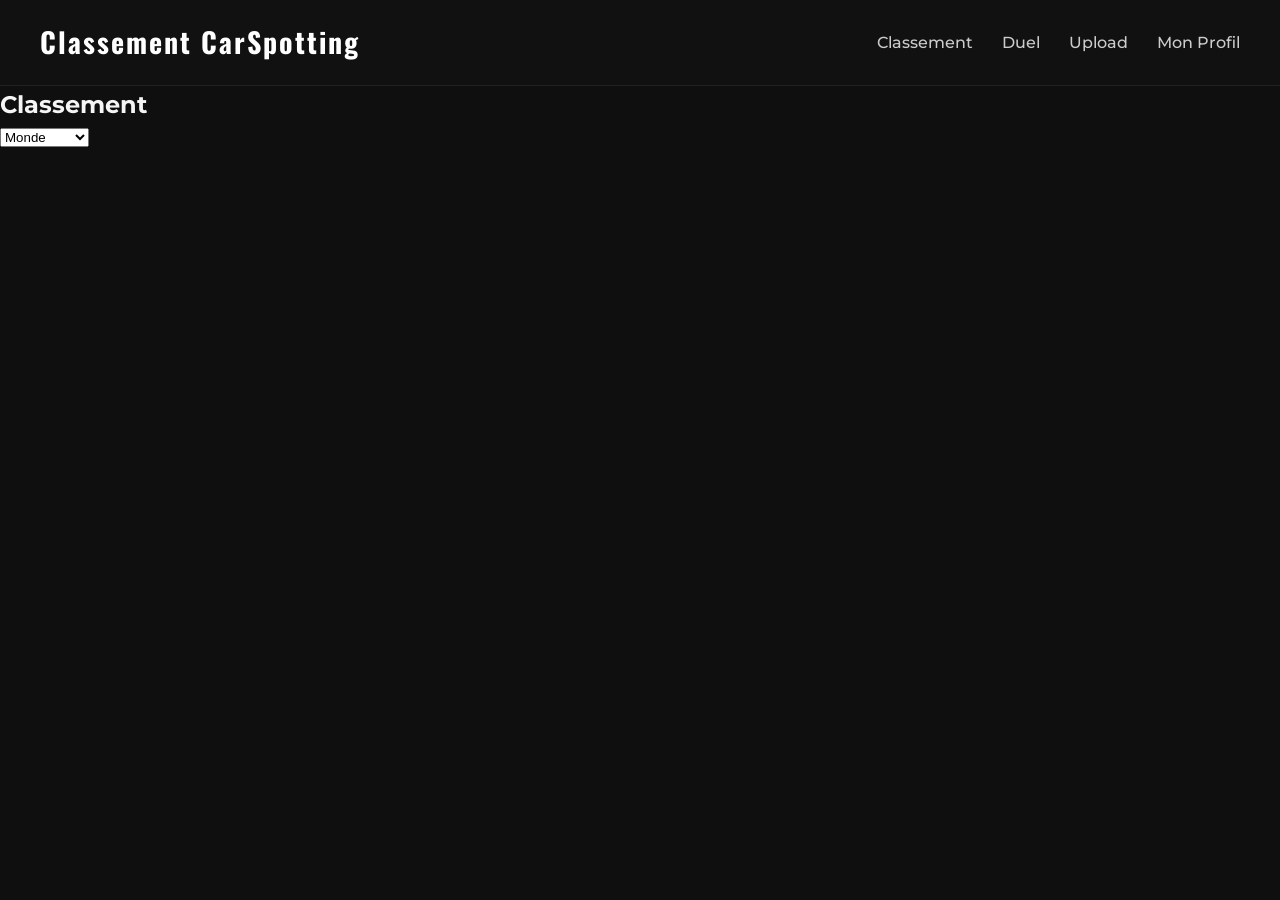
<file: index.html>
<!DOCTYPE html>
<html lang="fr">
<head>
<meta charset="UTF-8">
<meta name="viewport" content="width=device-width, initial-scale=1.0">
<title>Classement CarSpotting V4 Pro</title>
<link rel="stylesheet" href="style.css">
<link href="https://fonts.googleapis.com/css2?family=Montserrat:wght@400;600;700&family=Oswald:wght@500;600&display=swap" rel="stylesheet">
</head>
<body>
<header>
<h1>Classement CarSpotting</h1>
<nav>
<a href="index.html">Classement</a>
<a href="vote.html">Duel</a>
<a href="upload.html">Upload</a>
<a href="profile.html">Mon Profil</a>
</nav>
</header>
<main>
<section>
<h2>Classement</h2>
<select id="filter">
<option value="all">Monde</option>
<option value="day">Aujourd'hui</option>
<option value="month">Ce mois</option>
</select>
<ul id="rankingList"></ul>
</section>
</main>

<script>
function loadRanking() {
const rankingList = document.getElementById("rankingList");
const cars = JSON.parse(localStorage.getItem("cars")) || [];
// Trier par score descendant
const sorted = cars.sort((a,b)=>b.score - a.score);
rankingList.innerHTML = "";
sorted.forEach(c=>{
const li = document.createElement("li");
li.textContent = `${c.name} (${c.city}, ${c.country}) - ${c.score} pts - Rareté: ${c.rarity}`;
rankingList.appendChild(li);
});
}

document.addEventListener("DOMContentLoaded", loadRanking);
</script>
</body>
</html>
</file>
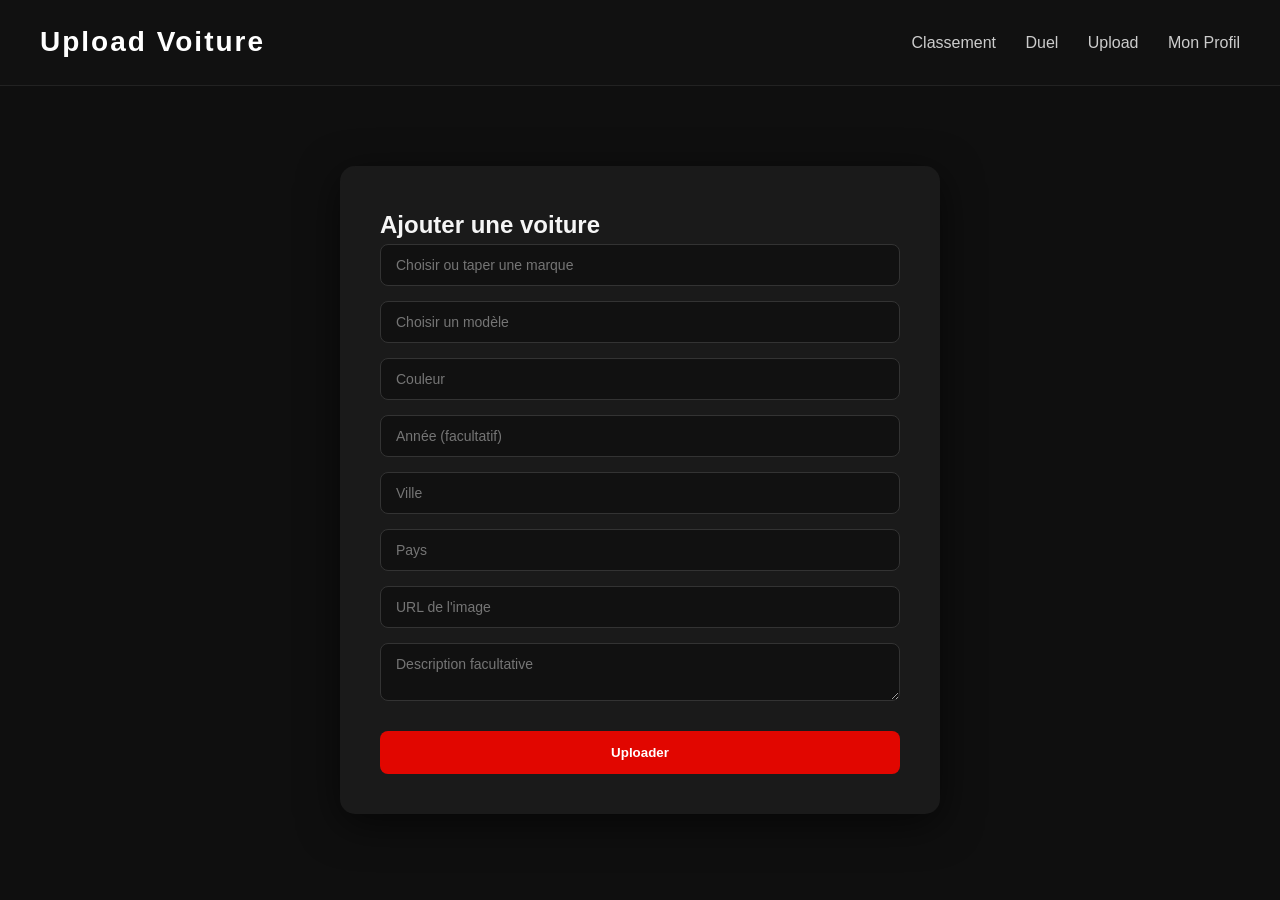
<file: upload.html>
<!DOCTYPE html>
<html lang="fr">
<head>
<meta charset="UTF-8">
<meta name="viewport" content="width=device-width, initial-scale=1.0">
<title>Upload Voiture – CarSpotting V4 Pro</title>
<link rel="stylesheet" href="style.css">
</head>
<body>
<header>
<h1>Upload Voiture</h1>
<nav>
<a href="index.html">Classement</a>
<a href="vote.html">Duel</a>
<a href="upload.html">Upload</a>
<a href="profile.html">Mon Profil</a>
</nav>
</header>
<main>
<section class="upload-form">
<h2>Ajouter une voiture</h2>

<div class="form-grid">

    <!-- MARQUE -->
   <input list="brandList" id="carBrand" placeholder="Choisir ou taper une marque">
<datalist id="brandList"></datalist>

    <!-- MODELE -->
    <input list="modelList" id="carModel" placeholder="Choisir un modèle" disabled>
<datalist id="modelList"></datalist>

    <!-- COULEUR -->
    <input type="text" id="carColor" placeholder="Couleur">

    <!-- ANNEE -->
    <input type="number" id="carYear" placeholder="Année (facultatif)">

    <!-- VILLE -->
    <input list="citiesList" id="carCity" placeholder="Ville">
    <datalist id="citiesList"></datalist>

    <!-- PAYS -->
    <input type="text" id="carCountry" placeholder="Pays">

    <!-- IMAGE -->
    <input type="url" id="carImg" placeholder="URL de l'image">

    <!-- DESCRIPTION -->
    <textarea id="carDesc" placeholder="Description facultative"></textarea>

    <button class="btn-upload" onclick="uploadCar()">Uploader</button>

</div>
</section>
</file>
<file: style.css>
/* RESET PROPRE */
* {
    margin: 0;
    padding: 0;
    box-sizing: border-box;
}

/* BASE */
body {
    font-family: 'Montserrat', sans-serif;
    background-color: #0f0f0f;
    color: #f5f5f5;
    line-height: 1.6;
}

/* HEADER */
header {
    background: #111;
    padding: 20px 40px;
    display: flex;
    justify-content: space-between;
    align-items: center;
    border-bottom: 1px solid #222;
}

header h1 {
    font-family: 'Oswald', sans-serif;
    font-size: 28px;
    letter-spacing: 2px;
    color: #ffffff;
}

nav a {
    color: #ccc;
    text-decoration: none;
    margin-left: 25px;
    font-weight: 500;
    transition: 0.3s;
}

nav a:hover {
    color: #e10600; /* rouge performance */
}

/* SECTION HERO */
.hero {
    text-align: center;
    padding: 100px 20px;
    background: linear-gradient(to bottom, #111, #1a1a1a);
}

.hero h2 {
    font-family: 'Oswald', sans-serif;
    font-size: 42px;
    margin-bottom: 20px;
    text-transform: uppercase;
}

.hero p {
    max-width: 600px;
    margin: auto;
    color: #aaa;
}

/* BOUTONS PRO */
.btn {
    display: inline-block;
    margin-top: 30px;
    padding: 14px 35px;
    background: #e10600;
    color: white;
    text-decoration: none;
    border-radius: 8px;
    font-weight: 600;
    transition: 0.3s;
    box-shadow: 0 4px 15px rgba(225, 6, 0, 0.3);
}

.btn:hover {
    background: #ff1a1a;
    transform: translateY(-3px);
}

/* GRID PHOTOS */
.grid {
    padding: 80px 40px;
    display: grid;
    grid-template-columns: repeat(auto-fit, minmax(300px, 1fr));
    gap: 40px;
}

/* CARTES ENCADRÉES */
.card {
    background: #1a1a1a;
    border-radius: 15px;
    overflow: hidden;
    box-shadow: 0 5px 25px rgba(0, 0, 0, 0.5);
    transition: 0.3s;
    border: 1px solid #222;
}

.card:hover {
    transform: translateY(-8px);
    border-color: #e10600;
}

.card img {
    width: 100%;
    height: 220px;
    object-fit: cover;
}

.card-content {
    padding: 20px;
}

.card h3 {
    font-family: 'Oswald', sans-serif;
    margin-bottom: 10px;
    font-size: 20px;
}

.card p {
    color: #aaa;
    font-size: 14px;
}

/* BOUTON DANS CARTE */
.card .btn-small {
    display: inline-block;
    margin-top: 15px;
    padding: 8px 18px;
    background: transparent;
    border: 1px solid #e10600;
    border-radius: 6px;
    color: #e10600;
    text-decoration: none;
    font-size: 13px;
    transition: 0.3s;
}

.card .btn-small:hover {
    background: #e10600;
    color: white;
}

/* FOOTER */
footer {
    text-align: center;
    padding: 30px;
    background: #111;
    border-top: 1px solid #222;
    color: #777;
}

/* RESPONSIVE */
@media (max-width: 768px) {

    header {
        flex-direction: column;
        gap: 15px;
        text-align: center;
    }

    .hero h2 {
        font-size: 28px;
    }

    .grid {
        padding: 50px 20px;
    }
}
.upload-form {
    max-width: 600px;
    margin: 80px auto;
    background: #1a1a1a;
    padding: 40px;
    border-radius: 15px;
    box-shadow: 0 10px 40px rgba(0,0,0,0.6);
}

.form-grid {
    display: flex;
    flex-direction: column;
    gap: 15px;
}

.upload-form input,
.upload-form select,
.upload-form textarea {
    padding: 12px 15px;
    border-radius: 8px;
    border: 1px solid #333;
    background: #111;
    color: white;
    font-family: 'Montserrat', sans-serif;
    font-size: 14px;
    transition: 0.3s;
}

.upload-form input:focus,
.upload-form select:focus,
.upload-form textarea:focus {
    border-color: #e10600;
    outline: none;
}

.btn-upload {
    margin-top: 15px;
    padding: 14px;
    background: #e10600;
    border: none;
    border-radius: 8px;
    color: white;
    font-weight: 600;
    cursor: pointer;
    transition: 0.3s;
}

.btn-upload:hover {
    background: #ff1a1a;
    transform: translateY(-2px);
}
</file>
